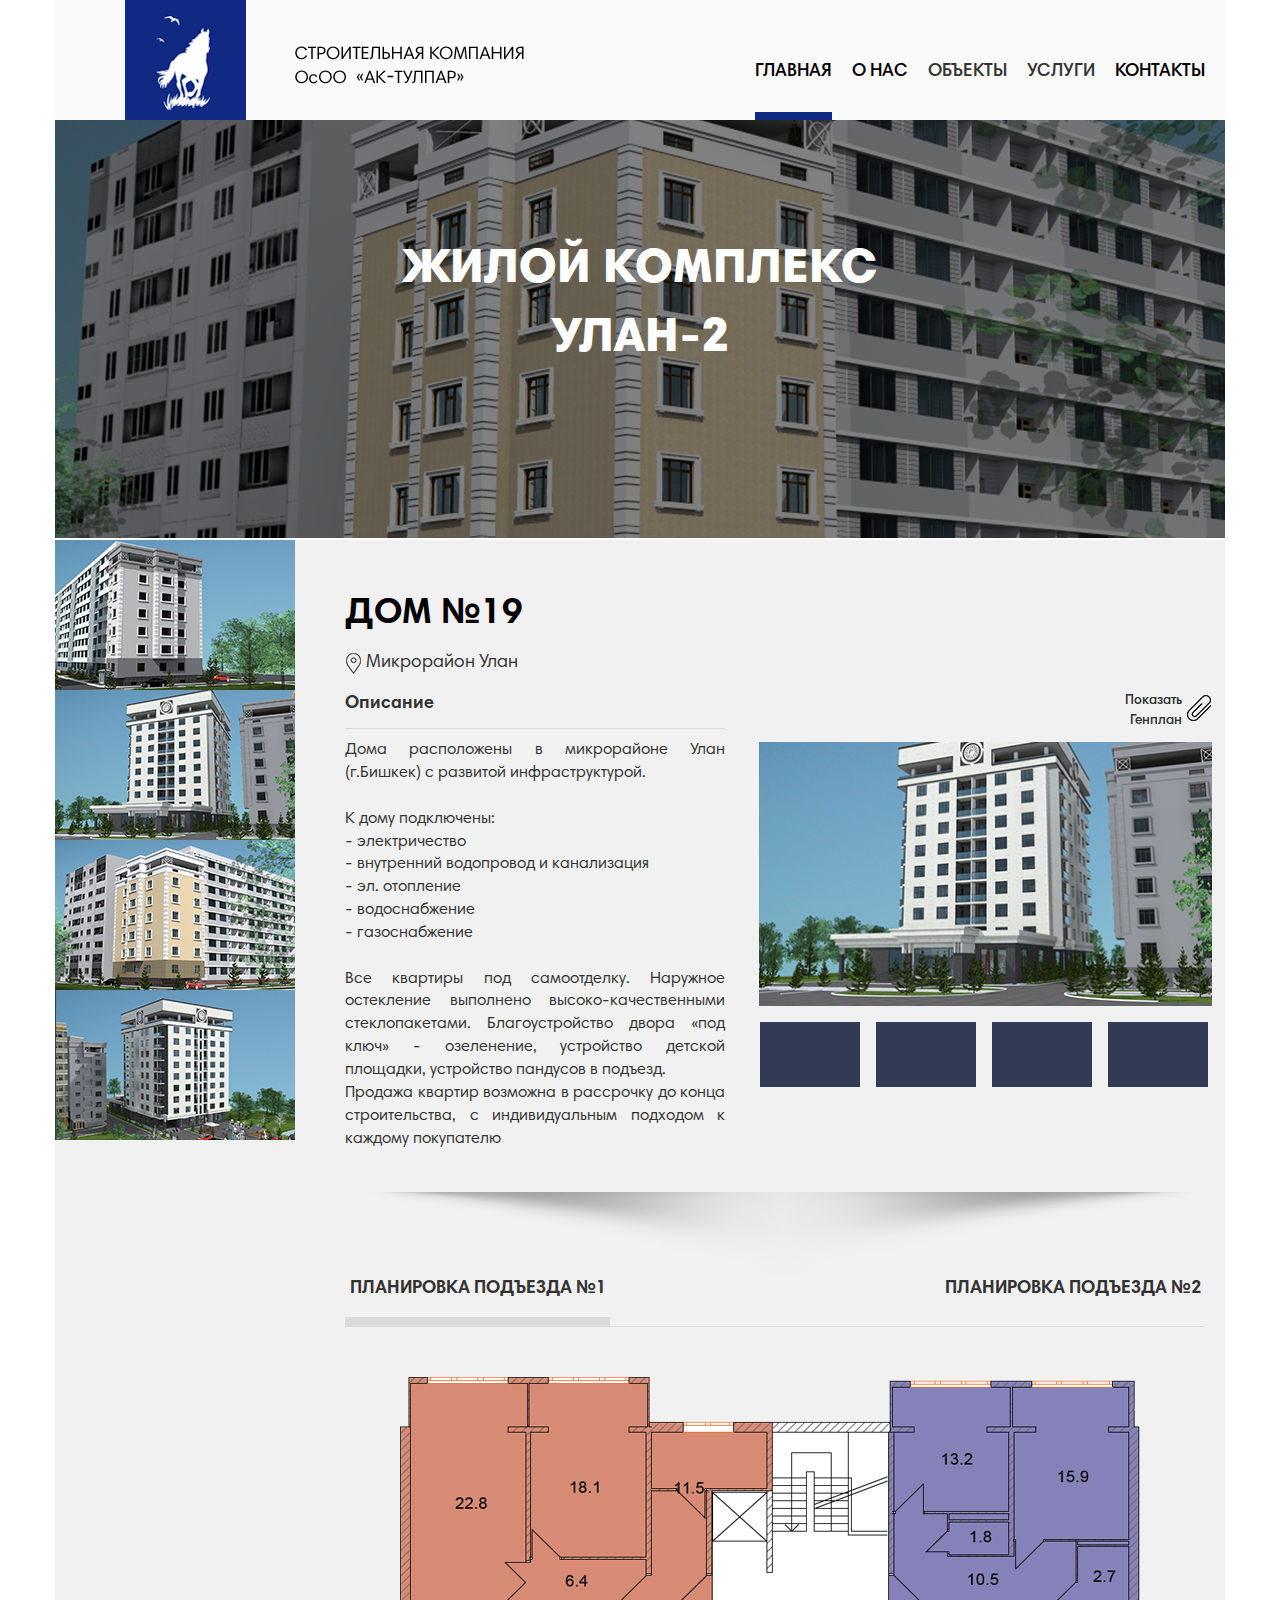
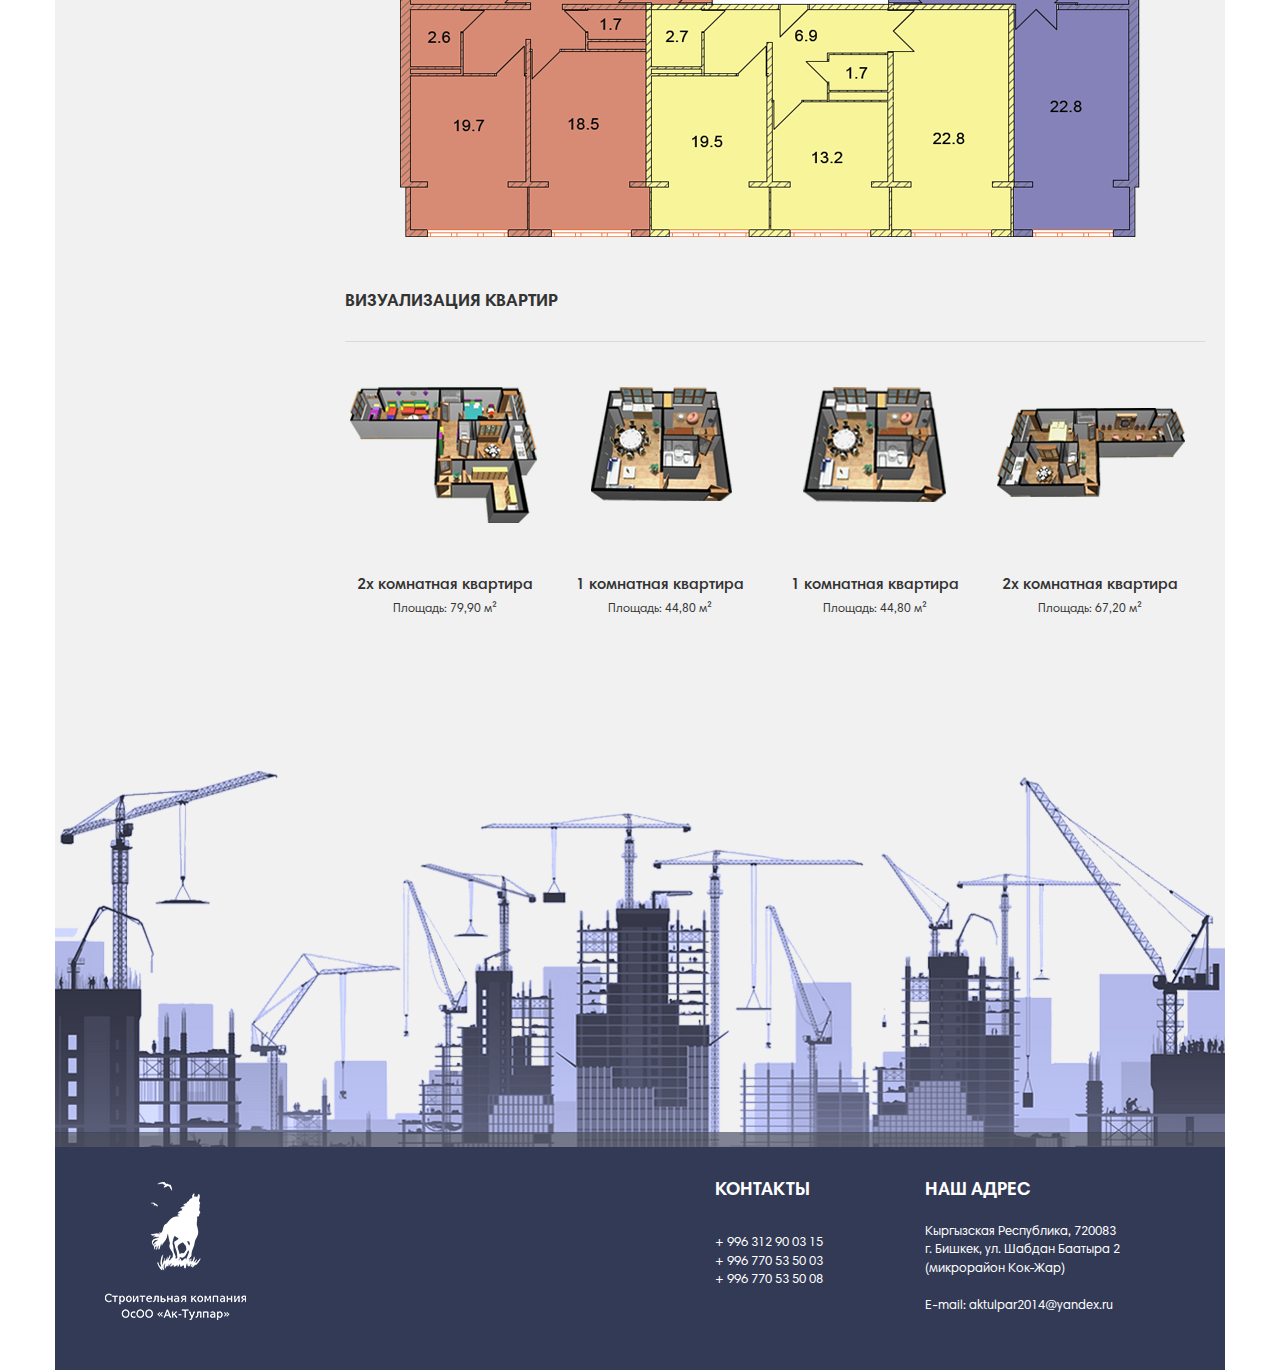
<file: index.html>
<!DOCTYPE html>
<html lang="ru">
<head>
    <meta charset="UTF-8">
    <title>Ак - Тулпар</title>
    <link rel="stylesheet" type="text/css" href="CSS/bootstrap.css"/>
    <link rel="stylesheet" type="text/css" href="CSS/style.css"/>
    <script src="js/jquery-3.1.0.min.js"></script>
    <script src="js/bootstrap.js"></script>
</head>

<body>
<div class="top_nav_bar">
    <div class="nav_bar">
        <a href="#">
            <div class="main_logo">

            </div>
        </a>

        <div class="nav_menu">
            <ul class="nav_menu_ul">
                <a href="#" class="toolpar_links">
                    <li class="nav_menu_li nav_menu_active">ГЛАВНАЯ</li>
                </a>
                <a href="#" class="toolpar_links">
                    <li class="nav_menu_li">О НАС</li>
                </a>
                <li class="nav_menu_li">
                    ОБЪЕКТЫ
                    <ul class="submenu">
                        <li>Построенные</li>
                        <li>Строящиеся</li>
                        <li>Проектирумые</li>
                    </ul>
                </li>
                <li class="nav_menu_li">
                    УСЛУГИ
                    <ul class="submenu">
                        <li>Строительство</li>
                        <li>Аренда техники</li>
                        <li>Проектирование</li>
                    </ul>
                </li>
                <a href="#" class="toolpar_links">
                    <li class="nav_menu_li">КОНТАКТЫ</li>
                </a>
            </ul>
        </div>
    </div>
</div>
<div class="header_image image_1">
    <div class="page_title">
        ЖИЛОЙ КОМПЛЕКС
        УЛАН-2
    </div>
</div>

<div class="page_body">
    <div class="side_bar">
        <ul>
            <a href="#">
                <li>
                    <div class="side_bar_hover">
                        <div class="side_bar_info">
                            Дом №19
                        </div>
                    </div>
                    <img src="IMAGES/side_bar_elements/side_bar_el_1.png"/></li>
            </a>
            <a href="#">
                <li>
                    <div class="side_bar_hover">
                        <div class="side_bar_info">
                            Дом №19
                        </div>
                    </div>
                    <img src="IMAGES/side_bar_elements/side_bar_el_2.png"/>
                </li>
            </a>
            <a href="#">
                <li>
                    <div class="side_bar_hover">
                        <div class="side_bar_info">
                            Дом №19
                        </div>
                    </div>
                    <img src="IMAGES/side_bar_elements/side_bar_el_3.png"/>
                </li>
            </a>
            <a href="#">
                <li>
                    <div class="side_bar_hover">
                        <div class="side_bar_info">
                            Дом №19
                        </div>
                    </div>
                    <img src="IMAGES/side_bar_elements/side_bar_el_4.png"/>
                </li>
            </a>
        </ul>
    </div>
    <div class="page_content">
        <div class="object_title">
            ДОМ №19
        </div>
        <div class="object_location">
            <img src="IMAGES/place.png"/> Микрорайон Улан
        </div>
        <div class="object_content">
            <div class="object_description">
                <div class="description_title">Описание</div>
                <div class="description_text">
                    Дома расположены в микрорайоне Улан (г.Бишкек) с развитой инфраструктурой.<br/>
                    <br/>
                    К дому подключены:<br/>
                    - электричество<br/>
                    - внутренний водопровод и канализация<br/>
                    - эл. отопление<br/>
                    - водоснабжение<br/>
                    - газоснабжение<br/>
                    <br/>
                    Все квартиры под самоотделку. Наружное остекление выполнено высоко-качественными стеклопакетами.
                    Благоустройство двора «под ключ» - озеленение, устройство детской площадки, устройство пандусов в
                    подъезд.<br/>
                    Продажа квартир возможна в рассрочку до конца строительства, с индивидуальным подходом к каждому
                    покупателю
                </div>
            </div>
            <div class="object_images">
                <div class="show_plane">
                    <img src="IMAGES/screpka.png"/>
                    Показать<br/>
                    Генплан
                </div>
                <div class="image_wrap">
                    <div class="slider_main_image">
                        <img src="IMAGES/slider/body_slider.png" width="453px" height="264px"/>
                    </div>
                    <div class="slider_pagination">
                        <ul>
                            <li class="add-margin-25"></li>
                            <li class="add-margin-25"></li>
                            <li class="add-margin-25"></li>
                            <li></li>
                        </ul>
                    </div>
                </div>
            </div>
        </div>
        <div class="object_planing">
            <div class="object_planing_tabs">
                <div class="entrance-1 entrance_active">
                    ПЛАНИРОВКА ПОДЪЕЗДА №1
                </div>
                <div class="entrance-2">
                    ПЛАНИРОВКА ПОДЪЕЗДА №2
                </div>
                <div class="ent-1" id="ent1">
                    <img src="IMAGES/3-2-2.PNG" usemap="#my_map" width="740px" height="460px"/>
                    <map name="my_map">
                        <area class="own_area" href="#" shape="poly"
                              coords="8,0 , 250,0 , 250,45 , 373,45 , 373,115 , 313,115 , 313,227 , 246,227 , 246,410 , 250,410 , 250,460 , 5,460 , 5,410 , 0,410  , 0,50 , 8,50"/>
                        <area class="own_area" href="#" shape="poly"
                              coords="490,4 , 734,4 , 734,50 , 739,50 , 739,410 , 735,460 , 613,460 , 613,227 , 488,227 , 488,55 , 490,55"/>
                        <area class="own_area" href="#" shape="poly"
                              coords="614,227 , 614,460 , 250,460 , 250,410 , 246,410 , 246,227"/>
                    </map>
                </div>
                <div class="ent-2" id="ent2">
                    <img src="IMAGES/3-1-2.png" width="740px" height="460px"/>
                </div>
            </div>
        </div>
        <div class="object_flats">
            <div class="object_flats_title">
                ВИЗУАЛИЗАЦИЯ КВАРТИР
            </div>
            <ul>
                <li><img src="IMAGES/render/render1.png"/><br/>
                    2х комнатная квартира<br/>
                    <span>Площадь: 79,90 м²</span>
                </li>
                <li><img src="IMAGES/render/render2.png"/><br/>
                    1 комнатная квартира<br/>
                    <span>Площадь: 44,80 м²</span>
                </li>
                <li><img src="IMAGES/render/render3.png"/><br/>
                    1 комнатная квартира<br/>
                    <span>Площадь: 44,80 м²</span>
                </li>
                <li><img src="IMAGES/render/render4.png"/><br/>
                    2х комнатная квартира<br/>
                    <span>Площадь: 67,20 м²</span>
                </li>
            </ul>
        </div>

        <div class="footer">
            <div class="footer_background">

            </div>
            <div class="footer_contacts">
                <div class="footer_logo">
                    <img src="IMAGES/footer_logo.png"/>
                </div>
                <div class="footer_contact">
                    <div>Контакты</div>
                    + 996 312 90 03 15<br/>
                    + 996 770 53 50 03<br/>
                    + 996 770 53 50 08
                </div>
                <div class="footer_address">
                    <span>НАШ АДРЕС</span> <br/>
                    <br/>
                    Кыргызская Республика, 720083<br/>
                    г. Бишкек, ул. Шабдан Баатыра 2<br/>
                    (микрорайон Кок-Жар)<br/>
                    <br/>
                    E-mail: <a href="mailto:aktulpar2014@yandex.ru" target="_blank">aktulpar2014@yandex.ru</a>
                </div>
            </div>
        </div>
    </div>
</div>
</body>
</html>
<script>
    //====================== Vars ===========================
    var entBtn1 = '.entrance-1';
    var entBtn2 = '.entrance-2';

    var ent1Block = '#ent1';
    var ent2Block = '#ent2';
    //====================== End Var ========================
    $(entBtn1).on('click', function () {
        if (!$(entBtn1).hasClass('entrance_active')) {
            $(entBtn2).removeClass('entrance_active');
            $(entBtn1).addClass('entrance_active');
            $(ent2Block).animate({
                opacity: 0
            }, 200, function () {
                $(ent2Block).fadeOut('fast', function () {
                    $(ent1Block).fadeIn('fast');
                    $(ent1Block).animate({
                        opacity: 1
                    }, 200);
                });
            });
        }
    });

    $(entBtn2).on('click', function () {
        if (!$(entBtn2).hasClass('entrance_active')) {
            $(entBtn1).removeClass('entrance_active');
            $(entBtn2).addClass('entrance_active');
            $(ent1Block).animate({
                opacity: 0
            }, 200, function () {
                $(ent1Block).fadeOut('fast', function () {
                    $(ent2Block).fadeIn('fast');
                    $(ent2Block).animate({
                        opacity: 1
                    }, 200);
                });

            });
        }
    });
</script>
</file>
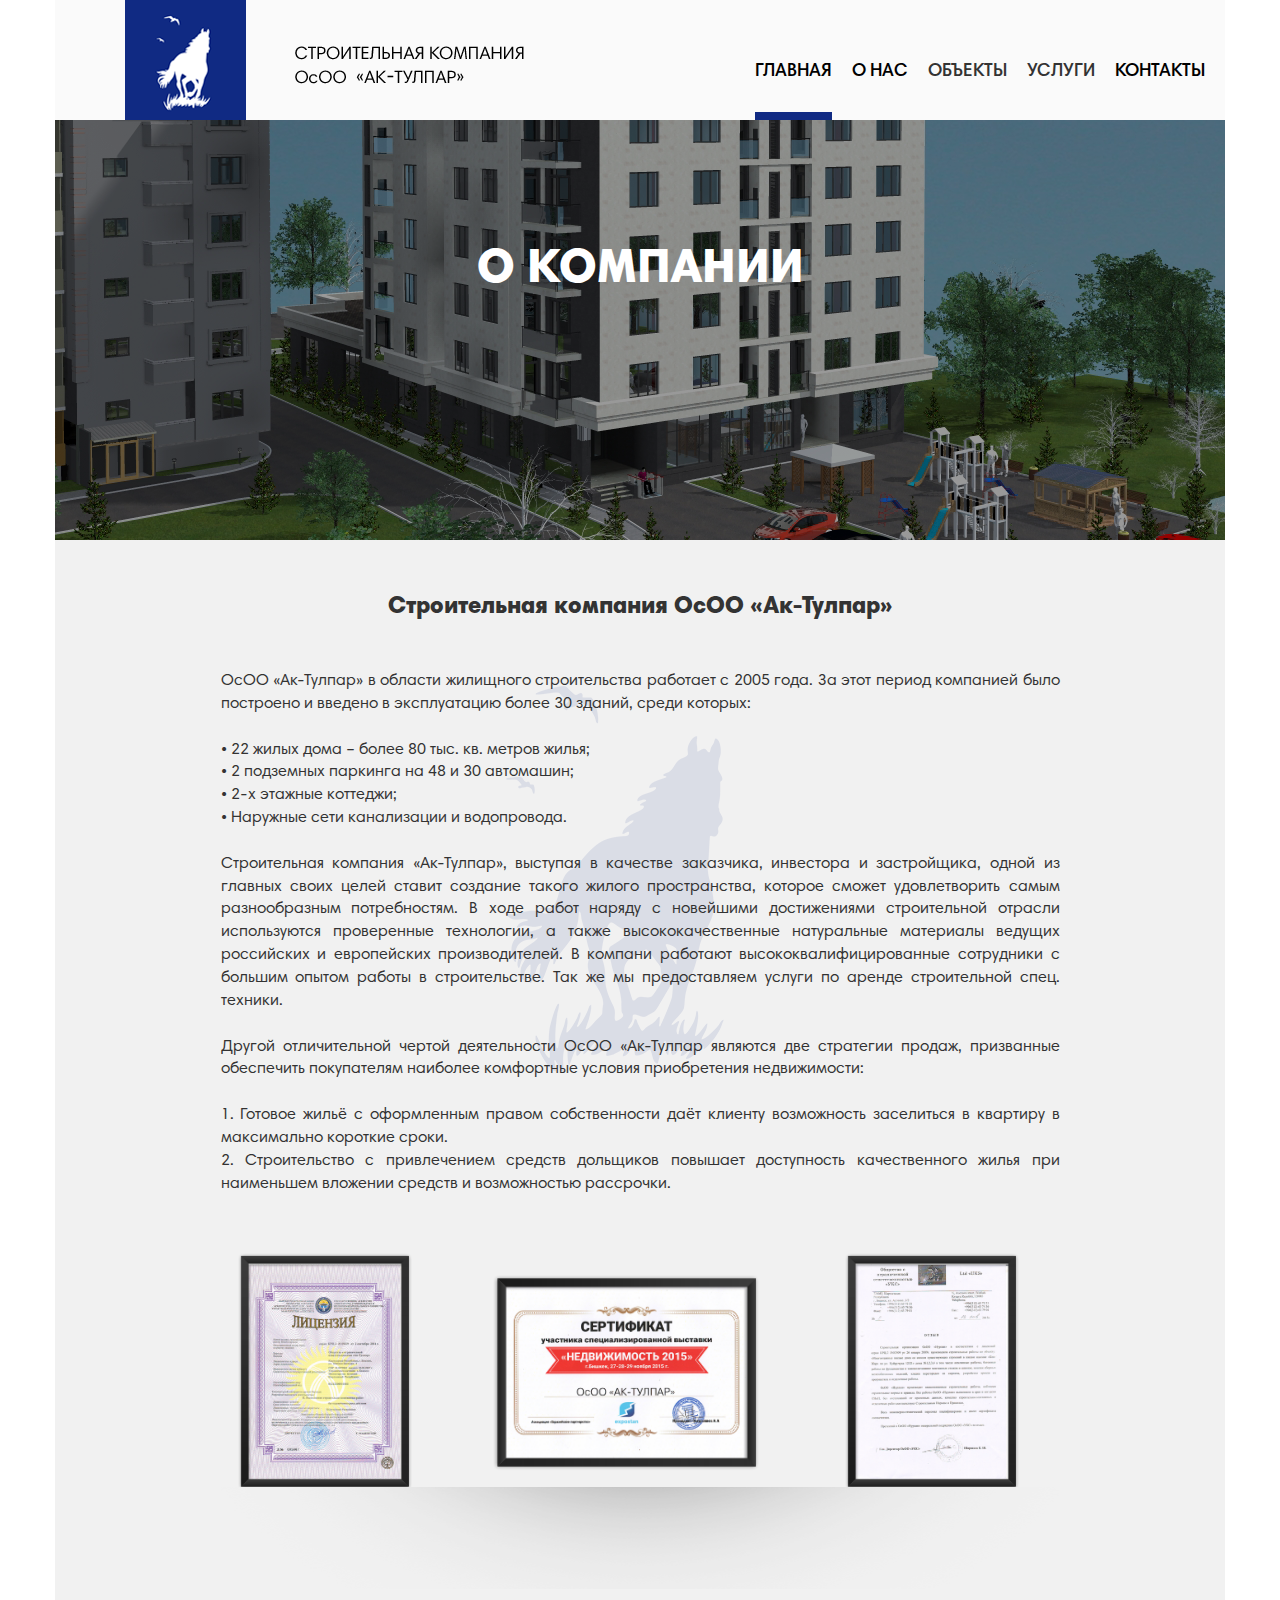
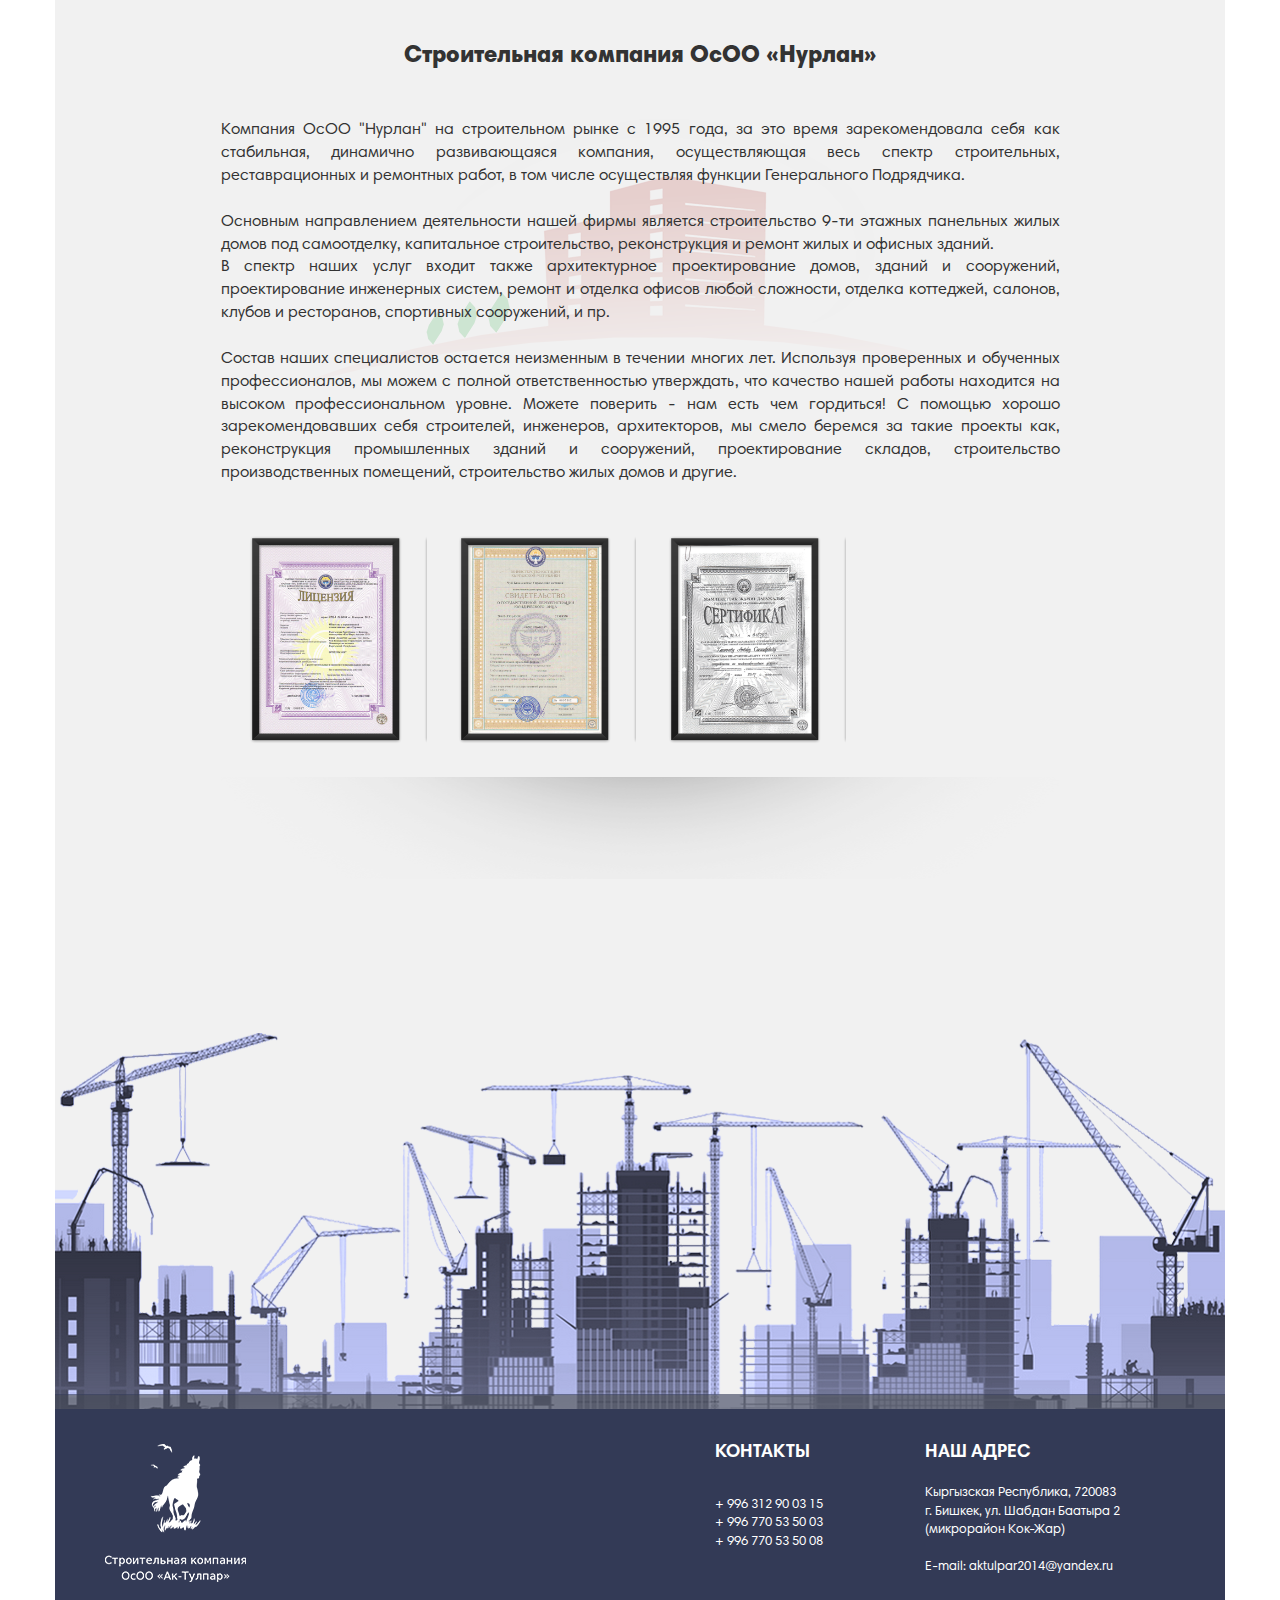
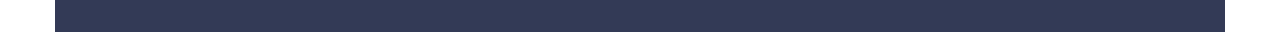
<file: about.html>
<!DOCTYPE html>
<html lang="en">
<head>
    <meta charset="UTF-8">
    <title>Ак - Тулпар</title>
    <link rel="stylesheet" type="text/css" href="CSS/bootstrap.css"/>
    <link rel="stylesheet" type="text/css" href="CSS/style.css"/>
    <script src="js/jquery-3.1.0.min.js"></script>
    <script src="js/bootstrap.js"></script>
</head>
<body>
<!-- ======================== Header ============================-->
<div class="top_nav_bar">
    <div class="nav_bar">
        <a href="#">
            <div class="main_logo">

            </div>
        </a>

        <div class="nav_menu">
            <ul class="nav_menu_ul">
                <a href="#" class="toolpar_links">
                    <li class="nav_menu_li nav_menu_active">ГЛАВНАЯ</li>
                </a>
                <a href="#" class="toolpar_links">
                    <li class="nav_menu_li">О НАС</li>
                </a>
                <li class="nav_menu_li">
                    ОБЪЕКТЫ
                    <ul class="submenu">
                        <li>Построенные</li>
                        <li>Строящиеся</li>
                        <li>Проектирумые</li>
                    </ul>
                </li>
                <li class="nav_menu_li">
                    УСЛУГИ
                    <ul class="submenu">
                        <li>Строительство</li>
                        <li>Аренда техники</li>
                        <li>Проектирование</li>
                    </ul>
                </li>
                <a href="#" class="toolpar_links">
                    <li class="nav_menu_li">КОНТАКТЫ</li>
                </a>
            </ul>
        </div>
    </div>
</div>
<div class="header_image main-image">
    <div class="page_title">
        О КОМПАНИИ
    </div>
</div>
<!-- ======================== End Header =========================-->

<!-- ======================== Body ============================== -->
<div class="page_body">
    <div class="title_center_text">
        Строительная компания ОсОО «Ак-Тулпар»
    </div>
    <div class="content_center_wrap_1">
        ОсОО «Ак-Тулпар» в области жилищного строительства работает с 2005 года. За этот период компанией было построено и введено в эксплуатацию более 30 зданий, среди которых:<br />
        <br />
        •	22 жилых дома – более 80 тыс. кв. метров жилья;<br />
        •	2 подземных паркинга на 48 и 30 автомашин;<br />
        •	2-х этажные коттеджи;<br />
        •	Наружные сети канализации и водопровода.<br />
        <br />
        Строительная компания «Ак-Тулпар», выступая в качестве заказчика, инвестора и застройщика, одной из главных своих целей ставит создание такого жилого пространства, которое сможет удовлетворить самым разнообразным потребностям. В ходе работ наряду с новейшими достижениями строительной отрасли используются проверенные технологии, а также высококачественные натуральные материалы ведущих российских и европейских производителей. В компани работают высококвалифицированные сотрудники с большим опытом работы в строительстве. Так же мы предоставляем услуги по аренде строительной спец. техники.<br />
        <br />
        Другой отличительной чертой деятельности ОсОО «Ак-Тулпар являются две стратегии продаж, призванные обеспечить покупателям наиболее комфортные условия приобретения недвижимости:<br />
        <br />
        1. Готовое жильё с оформленным правом собственности даёт клиенту возможность заселиться в квартиру в максимально короткие сроки.<br />
        2. Строительство с привлечением средств дольщиков повышает доступность качественного жилья при наименьшем вложении средств и возможностью рассрочки.<br />
    </div>
    <div class="certificates_wrap">
        <ul>
            <div id="certificates_page_1">
                <li><img src="IMAGES/certificates/toolpar/lic1.png" class="portrait_certificates"></li>
                <li><img src="IMAGES/certificates/toolpar/lic6.png" class="album_certificates"></li>
                <li><img src="IMAGES/certificates/toolpar/lic3.png" class="portrait_certificates"></li>
            </div>
            <div id="certificates_page_2">
                <li><img src="IMAGES/certificates/toolpar/lic4.png" class="portrait_certificates"></li>
                <li><img src="IMAGES/certificates/toolpar/lic5.png" class="portrait_certificates"></li>
            </div>
        </ul>
    </div>
    <div class="certificates_shadow"></div>
    <div class="title_center_text">
        Строительная компания ОсОО «Нурлан»
    </div>
    <div class="content_center_wrap_2">
        Компания ОсОО "Нурлан" на строительном рынке с 1995 года, за это время зарекомендовала себя как стабильная, динамично развивающаяся компания, осуществляющая весь спектр строительных, реставрационных  и  ремонтных работ, в том числе осуществляя функции Генерального Подрядчика.<br />
        <br />
        Основным направлением деятельности нашей фирмы является строительство 9-ти этажных панельных жилых домов под самоотделку, капитальное строительство, реконструкция и ремонт жилых и офисных зданий.<br />
        В спектр наших услуг входит также архитектурное проектирование  домов, зданий и сооружений,  проектирование инженерных систем, ремонт и отделка офисов любой сложности, отделка коттеджей, салонов, клубов и ресторанов, спортивных сооружений, и пр.<br />
        <br />
        Состав наших специалистов остается неизменным в течении многих лет. Используя проверенных и обученных профессионалов, мы можем с полной ответственностью утверждать, что качество нашей работы находится на высоком профессиональном уровне. Можете поверить - нам есть чем гордиться! С помощью хорошо зарекомендовавших себя строителей,  инженеров, архитекторов,  мы смело беремся за такие проекты как, реконструкция промышленных зданий и сооружений, проектирование складов, строительство производственных помещений, строительство жилых домов и другие.
    </div>
    <div class="certificates_wrap">
        <ul>
            <li><img src="IMAGES/certificates/nurlan/1.png" class="portrait_certificates"></li>
            <li><img src="IMAGES/certificates/nurlan/2.png" class="portrait_certificates"></li>
            <li><img src="IMAGES/certificates/nurlan/3.png" class="portrait_certificates"></li>
        </ul>
    </div>
    <div class="certificates_shadow"></div>








    <div class="pre-footer"></div>
    <!-- ======================== Footer ============================-->
    <div class="footer">
        <div class="footer_background">

        </div>
        <div class="footer_contacts">
            <div class="footer_logo">
                <img src="IMAGES/footer_logo.png"/>
            </div>
            <div class="footer_contact">
                <div>Контакты</div>
                + 996 312 90 03 15<br/>
                + 996 770 53 50 03<br/>
                + 996 770 53 50 08
            </div>
            <div class="footer_address">
                <span>НАШ АДРЕС</span> <br/>
                <br/>
                Кыргызская Республика, 720083<br/>
                г. Бишкек, ул. Шабдан Баатыра 2<br/>
                (микрорайон Кок-Жар)<br/>
                <br/>
                E-mail: <a href="mailto:aktulpar2014@yandex.ru" target="_blank">aktulpar2014@yandex.ru</a>
            </div>
        </div>
    </div>
    <!-- ======================== End Footer ========================-->
</div>
<!-- ======================== End Body ==========================-->

</body>
</html>
<script>


    /*
    *
    * page = 1;
    * echo('<div id="certificates_page_'.page.'">');
    * for(i=0; i<size; i++) {
    *   if(i+1 % 3 != 0) {
    *       echo(<li><img src="IMAGES/certificates/nurlan/1.png" class="portrait_certificates"></li>);
    *   }
    * }
    *
    * */
</script>
</file>
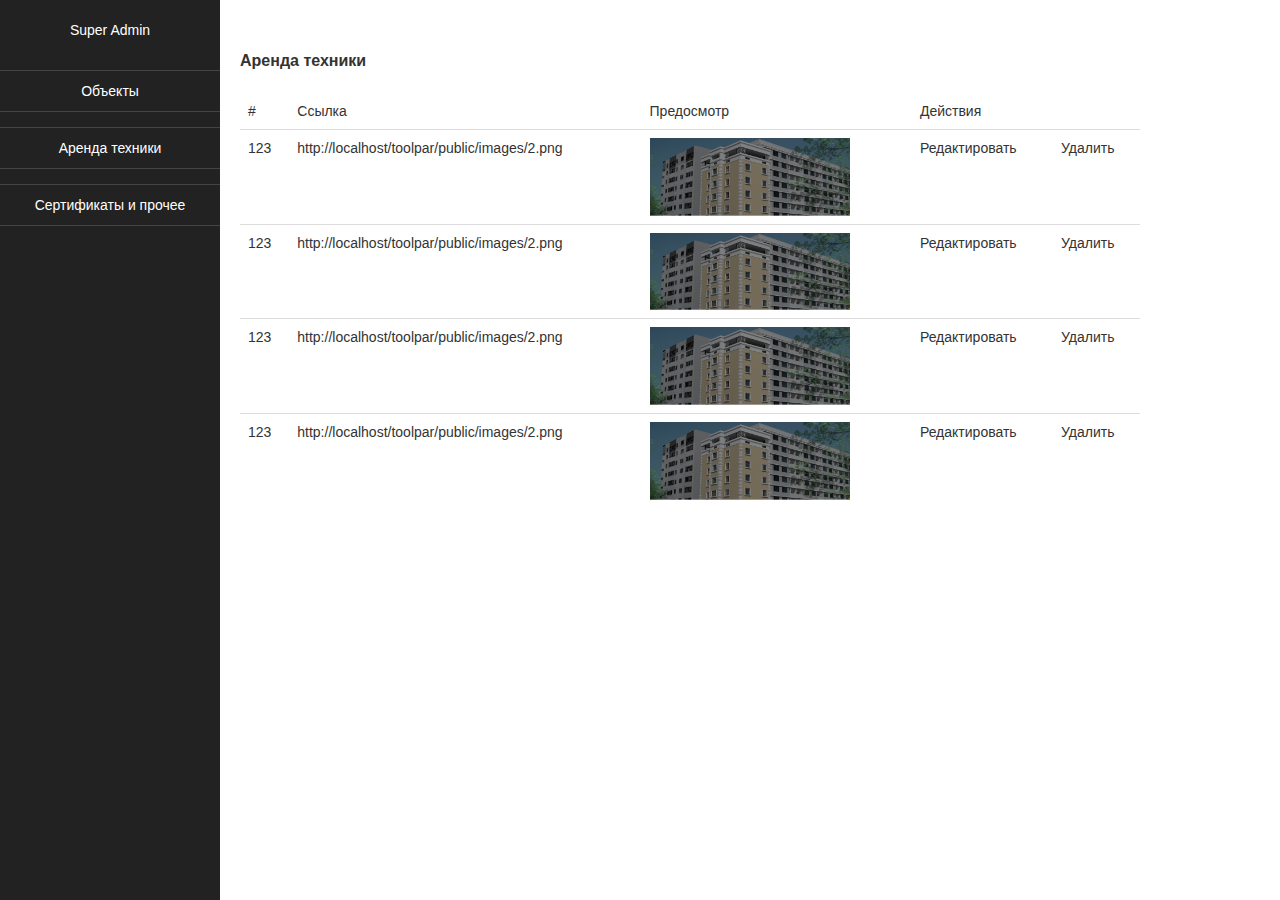
<file: admin.html>
<!DOCTYPE html>
<html lang="en">
<head>
    <meta charset="UTF-8">
    <title>Admin | Ак - Тулпар</title>
    <link rel="stylesheet" href="CSS/bootstrap.css" type="text/css" />
    <link rel="stylesheet" type="text/css" href="CSS/admin_style.css" />

    <script src="js/jquery-3.1.0.min.js"></script>
    <script src="js/bootstrap.js"></script>
</head>
<body>
    <!-- ============================================================ Left Panel =============================================================-->
    <div class="admin_panel">
        <div class="user_panel dropdown">
            <a href="#"  data-toggle="dropdown">Super Admin</a>
            <ul class="dropdown-menu" role="menu" aria-labelledby="dLabel">
                <li><a href="#logout">Выйти</a></li>
            </ul>
        </div>
        <ul>
            <li>Объекты</li>
            <li>Аренда техники</li>
            <li>Сертификаты и прочее</li>
        </ul>
    </div>
    <!-- =========================================================== End left Panel ==========================================================-->





    <div class="admin_body">






        <!-- ======================================================================== Login Form ==============================================-->
        <!--<div class="log_in_form">-->
            <!--<form role="form" method="post" action="/toolpar/login/auth">-->
                <!--<div class="form-group">-->
                    <!--<input type="text" class="form-control" id="login_field" placeholder="Логин" name="login">-->
                <!--</div>-->
                <!--<div class="form-group">-->
                    <!--<input type="password" class="form-control" id="password_field" placeholder="Пароль" name="password">-->
                <!--</div>-->
                <!--<button type="submit" class="btn btn-default">Отправить</button>-->
            <!--</form>-->
        <!--</div>-->
        <!-- ======================================================================== End Login Form ==========================================-->




        <!-- =========================================================== Objects Page =========================================================-->
        <!--<div class="objects_page">-->
            <!--<table class="table table-hover">-->
                <!--<thead>-->
                    <!--<tr>-->
                        <!--<td>#</td>-->
                        <!--<td>Нименование</td>-->
                        <!--<td>Местоположение</td>-->
                        <!--<td>Описание</td>-->
                        <!--<td>Закончено</td>-->
                        <!--<td>ID компании</td>-->
                        <!--<td>ID картинки</td>-->
                    <!--</tr>-->
                <!--</thead>-->
                <!--<tbody>-->
                    <!--<tr>-->
                        <!--<td>1</td>-->
                        <!--<td>Дом №18</td>-->
                        <!--<td>Микрорайон Улан</td>-->
                        <!--<td>Бла бла</td>-->
                        <!--<td>Да</td>-->
                        <!--<td>1</td>-->
                        <!--<td>234</td>-->
                    <!--</tr>-->
                    <!--<tr>-->
                        <!--<td>1</td>-->
                        <!--<td>Дом №18</td>-->
                        <!--<td>Микрорайон Улан</td>-->
                        <!--<td>Бла бла</td>-->
                        <!--<td>Да</td>-->
                        <!--<td>1</td>-->
                        <!--<td>234</td>-->
                    <!--</tr>-->
                    <!--<tr>-->
                        <!--<td>1</td>-->
                        <!--<td>Дом №18</td>-->
                        <!--<td>Микрорайон Улан</td>-->
                        <!--<td>Бла бла</td>-->
                        <!--<td>Да</td>-->
                        <!--<td>1</td>-->
                        <!--<td>234</td>-->
                    <!--</tr>-->
                <!--</tbody>-->
            <!--</table>-->
        <!--</div>-->
        <!-- =========================================================== End Objects Page =====================================================-->




        <!-- =========================================================== Edit Object Page =====================================================-->
        <!--<div class="objects_edit_page">-->
            <!--<form class="form-horizontal" role="form" method="post" action="/toolpar/objects/edit/4">-->
                <!--<div class="form-group">-->
                    <!--<label for="id" class="col-sm-2 control-label">ID</label>-->
                    <!--<div class="col-sm-10">-->
                        <!--<input type="text" class="form-control" name="id" id="id" value="4" readonly disabled>-->
                    <!--</div>-->
                <!--</div>-->
                <!--<div class="form-group">-->
                    <!--<label for="title" class="col-sm-2 control-label">Наименование</label>-->
                    <!--<div class="col-sm-10">-->
                        <!--<input type="text" class="form-control" id="title" placeholder="Наименование" value="" name="title">-->
                    <!--</div>-->
                <!--</div>-->
                <!--<div class="form-group">-->
                    <!--<label for="location" class="col-sm-2 control-label">Местоположение</label>-->
                    <!--<div class="col-sm-10">-->
                        <!--<input type="text" class="form-control" id="location" placeholder="Местоположение" value="" name="location">-->
                    <!--</div>-->
                <!--</div>-->
                <!--<div class="form-group">-->
                    <!--<label for="description" class="col-sm-2 control-label">Описание</label>-->
                    <!--<div class="col-sm-10">-->
                        <!--<textarea class="form-control" rows="3" id="description"></textarea>-->
                    <!--</div>-->
                <!--</div>-->
                <!--<div class="form-group">-->
                    <!--<label for="status" class="col-sm-2 control-label">Статус(Построен?)</label>-->
                    <!--<div class="col-sm-10">-->
                        <!--<select class="form-control" id="status" name="built">-->
                            <!--<option>yes</option>-->
                            <!--<option>no</option>-->
                        <!--</select>-->
                    <!--</div>-->
                <!--</div>-->
                <!--<div class="form-group">-->
                    <!--<label for="company_id" class="col-sm-2 control-label">ID компании</label>-->
                    <!--<div class="col-sm-10">-->
                        <!--<select class="form-control" id="company_id" name="company_id">-->
                            <!--<option>1 - (Ак - Тулпар)</option>-->
                            <!--<option>2 - (Солнечный)</option>-->
                        <!--</select>-->
                    <!--</div>-->
                <!--</div>-->
                <!--<div class="form-group">-->
                    <!--<label for="image_id" class="col-sm-2 control-label">ID картинки</label>-->
                    <!--<div class="col-sm-10">-->
                        <!--<select class="form-control" id="image_id" name="image_id">-->
                            <!--<option>324</option>-->
                            <!--<option>634</option>-->
                        <!--</select>-->
                    <!--</div>-->
                <!--</div>-->
                <!--<div class="form-group">-->
                    <!--<div class="col-sm-offset-2 col-sm-10">-->
                        <!--<button type="submit" class="btn btn-primary">Сохранить</button>-->
                    <!--</div>-->
                <!--</div>-->
            <!--</form>-->
        <!--</div>-->
        <!-- =========================================================== End Edit Object Page =================================================-->








        <!-- =========================================================== Rent Page ============================================================-->
        <div class="objects_page">
            <div class="title">Аренда техники</div>
            <table class="table table-hover">
                <thead>
                    <tr>
                        <td>#</td>
                        <td>Ссылка</td>
                        <td>Предосмотр</td>
                        <td colspan="2">Действия</td>
                    </tr>
                </thead>
                <tbody>
                    <tr>
                        <td>123</td>
                        <td>http://localhost/toolpar/public/images/2.png</td>
                        <td><img src="IMAGES/objects/house1.png" width="200" /></td>
                        <td>Редактировать</td>
                        <td>Удалить</td>
                    </tr>
                    <tr>
                        <td>123</td>
                        <td>http://localhost/toolpar/public/images/2.png</td>
                        <td><img src="IMAGES/objects/house1.png" width="200" /></td>
                        <td>Редактировать</td>
                        <td>Удалить</td>
                    </tr>
                    <tr>
                        <td>123</td>
                        <td>http://localhost/toolpar/public/images/2.png</td>
                        <td><img src="IMAGES/objects/house1.png" width="200" /></td>
                        <td>Редактировать</td>
                        <td>Удалить</td>
                    </tr>
                    <tr>
                        <td>123</td>
                        <td>http://localhost/toolpar/public/images/2.png</td>
                        <td><img src="IMAGES/objects/house1.png" width="200" /></td>
                        <td>Редактировать</td>
                        <td>Удалить</td>
                    </tr>
                </tbody>
            </table>
        </div>
        <!-- =========================================================== End Rent Page ========================================================-->










    </div>

</body>
</html>
</file>
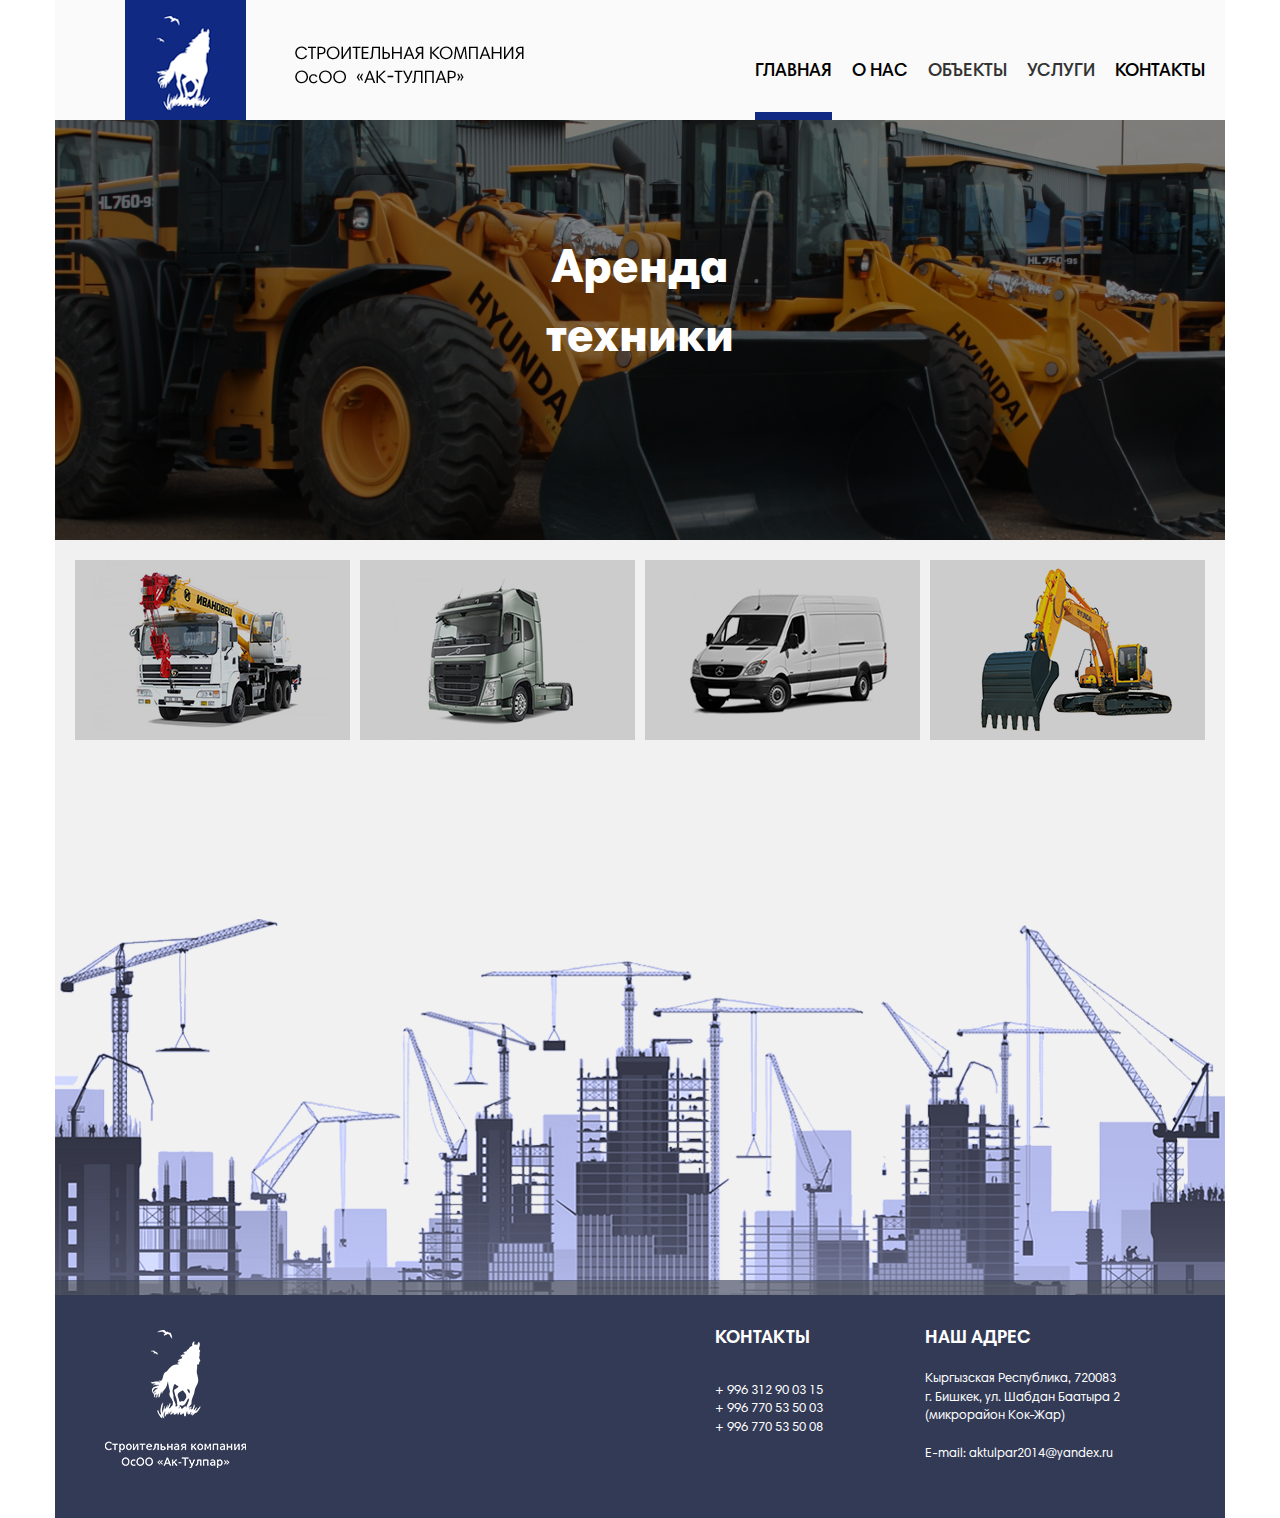
<file: arenda_techniki.html>
<!DOCTYPE html>
<html lang="en">
<head>
    <meta charset="UTF-8">
    <title>Аренда техники</title>
    <link rel="shortcut icon" href="IMAGES/favicon.ico" type="image/x-icon">
    <link rel="stylesheet" type="text/css" href="CSS/bootstrap.css"/>
    <link rel="stylesheet" type="text/css" href="CSS/style.css"/>
    <script src="js/jquery-3.1.0.min.js"></script>
    <script src="js/bootstrap.js"></script>
</head>
<body>
    <!-- ======================== Header ============================-->
    <div class="top_nav_bar">
        <div class="nav_bar">
            <a href="#">
                <div class="main_logo">

                </div>
            </a>

            <div class="nav_menu">
                <ul class="nav_menu_ul">
                    <a href="#" class="toolpar_links">
                        <li class="nav_menu_li nav_menu_active">ГЛАВНАЯ</li>
                    </a>
                    <a href="#" class="toolpar_links">
                        <li class="nav_menu_li">О НАС</li>
                    </a>
                    <li class="nav_menu_li">
                        ОБЪЕКТЫ
                        <ul class="submenu">
                            <li>Построенные</li>
                            <li>Строящиеся</li>
                            <li>Проектирумые</li>
                        </ul>
                    </li>
                    <li class="nav_menu_li">
                        УСЛУГИ
                        <ul class="submenu">
                            <li>Строительство</li>
                            <li>Аренда техники</li>
                            <li>Проектирование</li>
                        </ul>
                    </li>
                    <a href="#" class="toolpar_links">
                        <li class="nav_menu_li">КОНТАКТЫ</li>
                    </a>
                </ul>
            </div>
        </div>
    </div>
    <div class="header_image image_2">
        <div class="page_title">
            Аренда<br />
            техники
        </div>
        <div class="dark_effect"></div>
    </div>
    <!-- ======================== End Header =========================-->

    <!-- ======================== Body ============================== -->
    <div class="page_body">
        <div class="padding-20 inline-block">
            <div class="car_machine margin-right-10">
                <div class="car_machine_hover" drop-target="#kam1" drop-toggle="closed">
                    Автокраны
                </div>
                <img src="IMAGES/ex/ex1.png" />
            </div>
            <div class="car_machine margin-right-10">
                <div class="car_machine_hover" drop-target="#kam3" drop-toggle="closed">
                    Тягачи
                </div>
                <img src="IMAGES/ex/ex3.png" />
            </div>
            <div class="car_machine margin-right-10">
                <div class="car_machine_hover" drop-target="#fura" drop-toggle="closed">
                    Фургоны
                </div>
                <img src="IMAGES/ex/fura.png" />
            </div>
            <div class="car_machine">
                <div class="car_machine_hover" drop-target="#escalators" drop-toggle="closed">
                    Эксколаторы
                </div>
                <img src="IMAGES/ex/ex4.png" />
            </div>
        </div>

        <div class="padding-20">
            <div class="technical_drop_list" id="escalators">
                <div class="tech_good margin-right-6 margin-bottom-10">
                    <div class="tech_good_cat">
                        Экскаватор
                    </div>
                    <div class="tech_good_image">
                        <div class="tech_good_image_wrap" style="background: url('IMAGES/AT/Photo/Hyundai%20R210W-9S.jpg') center no-repeat; -webkit-background-size: 237px;background-size: 237px; "></div>
                    </div>
                    <div class="tech_good_title">
                        Hyundai R210W-9S
                    </div>
                    <div class="tech_good_description text-size-13">
                        <p class="bold-text text-black-color margin-bottom-4">Эксплуатационная масса, кг:</p>
                        <p class="regular-text text-black-light-color margin-bottom-4">20 690.00</p>
                        <P class="bold-text text-black-color margin-bottom-4">Объем ковша, м.куб:</P>
                        <p class="regular-text text-black-light-color margin-bottom-4">1.05</p>
                        <p class="bold-text text-black-color margin-bottom-4">Глубина копания, мм :</p>
                        <p class="regular-text text-black-light-color margin-bottom-4">6380</p>
                    </div>
                </div>
                <div class="tech_good margin-right-6 margin-bottom-10">
                    <div class="tech_good_cat">
                        Экскаватор
                    </div>
                    <div class="tech_good_image">
                        <div class="tech_good_image_wrap" style="background: url('IMAGES/AT/Photo/Hyundai%20R180W-9S.jpg') center no-repeat; -webkit-background-size: 237px;background-size: 237px; "></div>
                    </div>
                    <div class="tech_good_title">
                        Hyundai R180W-9S
                    </div>
                    <div class="tech_good_description text-size-13">
                        <p class="bold-text text-black-color margin-bottom-4">Эксплуатационная масса, кг:</p>
                        <p class="regular-text text-black-light-color margin-bottom-4">18 420.00</p>
                        <P class="bold-text text-black-color margin-bottom-4">Объем ковша, м.куб:</P>
                        <p class="regular-text text-black-light-color margin-bottom-4">0.86</p>
                        <p class="bold-text text-black-color margin-bottom-4">Глубина копания, мм :</p>
                        <p class="regular-text text-black-light-color margin-bottom-4">5420</p>
                    </div>
                </div>
                <div class="tech_good margin-right-6 margin-bottom-10">
                    <div class="tech_good_cat">
                        Экскаватор
                    </div>
                    <div class="tech_good_image">
                        <div class="tech_good_image_wrap" style="background: url('IMAGES/AT/Photo/Hyundai%20R1400W-7.jpg') center no-repeat; -webkit-background-size: 237px;background-size: 237px; "></div>
                    </div>
                    <div class="tech_good_title">
                        Hyundai R1400 W-7
                    </div>
                    <div class="tech_good_description text-size-13">
                        <p class="bold-text text-black-color margin-bottom-4">Эксплуатационная масса, кг:</p>
                        <p class="regular-text text-black-light-color margin-bottom-4">13 600.00</p>
                        <P class="bold-text text-black-color margin-bottom-4">Объем ковша, м.куб:</P>
                        <p class="regular-text text-black-light-color margin-bottom-4">0.65</p>
                        <p class="bold-text text-black-color margin-bottom-4">Глубина копания, мм :</p>
                        <p class="regular-text text-black-light-color margin-bottom-4">4820</p>
                    </div>
                </div>
                <div class="tech_good margin-bottom-10">
                    <div class="tech_good_cat">
                        Экскаватор-погрузчик
                    </div>
                    <div class="tech_good_image">
                        <div class="tech_good_image_wrap" style="background: url('IMAGES/AT/Photo/Hyundau%20H940S.jpg') center no-repeat; -webkit-background-size: 237px;background-size: 237px; "></div>
                    </div>
                    <div class="tech_good_title">
                        Hyundai H940S
                    </div>
                    <div class="tech_good_description text-size-13">
                        <p class="bold-text text-black-color margin-bottom-4">Эксплуатационная масса, кг:</p>
                        <p class="regular-text text-black-light-color margin-bottom-4">8 500 кг</p>
                        <P class="bold-text text-black-color margin-bottom-4">Объем ковша, м.куб:</P>
                        <p class="regular-text text-black-light-color margin-bottom-4">0,2</p>
                        <p class="bold-text text-black-color margin-bottom-4">Объем погр.ковша м.куб:</p>
                        <p class="regular-text text-black-light-color margin-bottom-4">1</p>
                    </div>
                </div>
                <div class="tech_good">
                    <div class="tech_good_cat">
                        Экскаватор-погрузчик
                    </div>
                    <div class="tech_good_image">
                        <div class="tech_good_image_wrap" style="background: url('IMAGES/AT/Photo/Hyundau%20H940S.jpg') center no-repeat; -webkit-background-size: 237px;background-size: 237px; "></div>
                    </div>
                    <div class="tech_good_title">
                        Hyundai H940S
                    </div>
                    <div class="tech_good_description text-size-13">
                        <p class="bold-text text-black-color margin-bottom-4">Эксплуатационная масса, кг:</p>
                        <p class="regular-text text-black-light-color margin-bottom-4">8 500 кг</p>
                        <P class="bold-text text-black-color margin-bottom-4">Объем ковша, м.куб:</P>
                        <p class="regular-text text-black-light-color margin-bottom-4">0,2</p>
                        <p class="bold-text text-black-color margin-bottom-4">Объем погр.ковша м.куб:</p>
                        <p class="regular-text text-black-light-color margin-bottom-4">1</p>
                    </div>
                </div>
            </div>

            <div class="technical_drop_list" id="fura">
                <div class="tech_good margin-right-6 margin-bottom-10">
                    <div class="tech_good_cat">
                        Экскаватор
                    </div>
                    <div class="tech_good_image">
                        <div class="tech_good_image_wrap" style="background: url('IMAGES/AT/Photo/Hyundai%20R210W-9S.jpg') center no-repeat; -webkit-background-size: 237px;background-size: 237px; "></div>
                    </div>
                    <div class="tech_good_title">
                        Hyundai R210W-9S
                    </div>
                    <div class="tech_good_description text-size-13">
                        <p class="bold-text text-black-color margin-bottom-4">Эксплуатационная масса, кг:</p>
                        <p class="regular-text text-black-light-color margin-bottom-4">20 690.00</p>
                        <P class="bold-text text-black-color margin-bottom-4">Объем ковша, м.куб:</P>
                        <p class="regular-text text-black-light-color margin-bottom-4">1.05</p>
                        <p class="bold-text text-black-color margin-bottom-4">Глубина копания, мм :</p>
                        <p class="regular-text text-black-light-color margin-bottom-4">6380</p>
                    </div>
                </div>
                <div class="tech_good margin-right-6 margin-bottom-10">
                    <div class="tech_good_cat">
                        Экскаватор
                    </div>
                    <div class="tech_good_image">
                        <div class="tech_good_image_wrap" style="background: url('IMAGES/AT/Photo/Hyundai%20R180W-9S.jpg') center no-repeat; -webkit-background-size: 237px;background-size: 237px; "></div>
                    </div>
                    <div class="tech_good_title">
                        Hyundai R180W-9S
                    </div>
                    <div class="tech_good_description text-size-13">
                        <p class="bold-text text-black-color margin-bottom-4">Эксплуатационная масса, кг:</p>
                        <p class="regular-text text-black-light-color margin-bottom-4">18 420.00</p>
                        <P class="bold-text text-black-color margin-bottom-4">Объем ковша, м.куб:</P>
                        <p class="regular-text text-black-light-color margin-bottom-4">0.86</p>
                        <p class="bold-text text-black-color margin-bottom-4">Глубина копания, мм :</p>
                        <p class="regular-text text-black-light-color margin-bottom-4">5420</p>
                    </div>
                </div>
                <div class="tech_good margin-right-6 margin-bottom-10">
                    <div class="tech_good_cat">
                        Экскаватор
                    </div>
                    <div class="tech_good_image">
                        <div class="tech_good_image_wrap" style="background: url('IMAGES/AT/Photo/Hyundai%20R1400W-7.jpg') center no-repeat; -webkit-background-size: 237px;background-size: 237px; "></div>
                    </div>
                    <div class="tech_good_title">
                        Hyundai R1400 W-7
                    </div>
                    <div class="tech_good_description text-size-13">
                        <p class="bold-text text-black-color margin-bottom-4">Эксплуатационная масса, кг:</p>
                        <p class="regular-text text-black-light-color margin-bottom-4">13 600.00</p>
                        <P class="bold-text text-black-color margin-bottom-4">Объем ковша, м.куб:</P>
                        <p class="regular-text text-black-light-color margin-bottom-4">0.65</p>
                        <p class="bold-text text-black-color margin-bottom-4">Глубина копания, мм :</p>
                        <p class="regular-text text-black-light-color margin-bottom-4">4820</p>
                    </div>
                </div>
                <div class="tech_good margin-bottom-10">
                    <div class="tech_good_cat">
                        Экскаватор-погрузчик
                    </div>
                    <div class="tech_good_image">
                        <div class="tech_good_image_wrap" style="background: url('IMAGES/AT/Photo/Hyundau%20H940S.jpg') center no-repeat; -webkit-background-size: 237px;background-size: 237px; "></div>
                    </div>
                    <div class="tech_good_title">
                        Hyundai H940S
                    </div>
                    <div class="tech_good_description text-size-13">
                        <p class="bold-text text-black-color margin-bottom-4">Эксплуатационная масса, кг:</p>
                        <p class="regular-text text-black-light-color margin-bottom-4">8 500 кг</p>
                        <P class="bold-text text-black-color margin-bottom-4">Объем ковша, м.куб:</P>
                        <p class="regular-text text-black-light-color margin-bottom-4">0,2</p>
                        <p class="bold-text text-black-color margin-bottom-4">Объем погр.ковша м.куб:</p>
                        <p class="regular-text text-black-light-color margin-bottom-4">1</p>
                    </div>
                </div>
            </div>

        </div>








        <div class="pre-footer"></div>
        <!-- ======================== Footer ============================-->
        <div class="footer">
            <div class="footer_background">

            </div>
            <div class="footer_contacts">
                <div class="footer_logo">
                    <img src="IMAGES/footer_logo.png"/>
                </div>
                <div class="footer_contact">
                    <div>Контакты</div>
                    + 996 312 90 03 15<br/>
                    + 996 770 53 50 03<br/>
                    + 996 770 53 50 08
                </div>
                <div class="footer_address">
                    <span>НАШ АДРЕС</span> <br/>
                    <br/>
                    Кыргызская Республика, 720083<br/>
                    г. Бишкек, ул. Шабдан Баатыра 2<br/>
                    (микрорайон Кок-Жар)<br/>
                    <br/>
                    E-mail: <a href="mailto:aktulpar2014@yandex.ru" target="_blank">aktulpar2014@yandex.ru</a>
                </div>
            </div>
        </div>
        <!-- ======================== End Footer ========================-->
    </div>
    <!-- ======================== End Body ==========================-->



</body>
</html>
<script>
    var drop_lists = $('.car_machine_hover');


    $(drop_lists).on('click', function(e) {
        if($(this).attr('drop-toggle') != 'opened') {
            $.each($(drop_lists), function() {
                if($(this).hasClass('car_machine_active')) {
                    $(this).removeClass('car_machine_active');
                }
                $($(this).attr('drop-target')).fadeOut('fast');
            });
            if(!$(this).hasClass('car_machine_active')) {
                $(this).addClass('car_machine_active');
            }
            $($(this).attr('drop-target')).fadeIn('slow');
            $(this).attr('drop-toggle', 'opened');
        } else {
            if($(this).hasClass('car_machine_active')) {
                $(this).removeClass('car_machine_active');
            }
            $($(this).attr('drop-target')).fadeOut('slow');
            $(this).attr('drop-toggle', 'closed');
        }
    });
</script>
</file>
<file: CSS/style.css>
@font-face {
    font-family: "HarSansPto-Regular";
    src: url("../font/HarmoniaSansProCyr-Regular.otf");
    font-weight: normal;
    font-style: normal;
}

@font-face {
    font-family: "HarSansPto-Bold";
    src: url("../font/HarmoniaSansProCyr-Bold.otf");
    font-weight: bold;
    font-style: normal;
}

@font-face {
    font-family: "HarSansPto-SemiBold";
    src: url("../font/HarmoniaSansProCyr-SemiBd.otf");
    font-weight: bold;
    font-style: normal;
}

@font-face {
    font-family: "HarSansPto-Black";
    src: url("../font/HarmoniaSansProCyr-Black.otf");
    font-weight: bold;
    font-style: normal;
}

body {
    padding: 0;
    margin: 0;
    /*background: #31b0d5;*/
}

.top_nav_bar {
    margin-top: 0;
    width: 100%;
    height: 120px;
}

.nav_bar {
    position: relative;
    width: 1170px;
    height: 120px;
    /*background: url("../IMAGES/background.png");*/
    margin: 0 auto;
    background: #fafafa;
}

.main_logo {
    position: absolute;
    left: 70px;
    width: 420px;
    height: 120px;
    background: url("../IMAGES/main_logo.png");
}

.nav_menu {
    position: absolute;
    top: 60px;
    right: 0;
    height: 60px;
}

.nav_menu_ul {
    padding-left: 0;
}

.nav_menu_li {
    height: 60px;
    float: left;
    margin-right: 20px;
    list-style-type: none;
    /*line-height: 150px;*/
    font-size: 18px;
    font-family: "HarSansPto-SemiBold", sans-serif;
    position: relative;
    /*width: 160px;*/
    cursor: pointer;
}

.nav_menu_li:Hover {
    border-bottom: 8px solid #102a83;
}

.nav_menu_active {
    border-bottom: 8px solid #102a83;
}

.submenu {
    position: absolute;
    top: 60px;
    left: -45px;
    display: none;
    background: url("../IMAGES/drop_shadow.png") no-repeat #fafafa;
    width: 175px;
    padding-top: 10px;
    padding-left: 13px;
    z-index: 104;
}

.submenu li {
    list-style-type: none;
    height: 30px;
    font-family: "HarSansPto-Regular", sans-serif;
    font-size: 18px;
    margin-top: 5px;
    border-bottom: 1px solid #dedede;
    width: 150px;
    text-align: center;
}
.submenu li:last-child {
    border-bottom: 0;
    margin-bottom: 5px;
}

.nav_menu_ul > li:hover .submenu {
    display: block;
}

.header_image {
    width: 1170px;
    height: 480px;
    margin: 0 auto;
    z-index: 97;
    position: relative;
}












/* ========================================== Header Image Backgrounds =========================================================*/

.image_1 {
    background: url("../IMAGES/objects/house1.png") fixed;
}

.image_2 {
    background: url("../IMAGES/at.jpg") fixed;
    background-size: 1600px;
    background-position-y: -100px;
}

.dark_effect {
    width: 1170px;
    height: 480px;
    margin: 0 auto;
    z-index: 98;
    position: relative;
    background-color: rgba(0,0,0,0.5);
}

.main-image {
    background: url("../IMAGES/backgrounds/0312,,,.png") fixed center;
    background-position-y: -320px;
}

/* ========================================== End Header Image Backgrounds =====================================================*/










.page_title {
    width: 620px;
    height: 150px;
    text-align: center;
    font-size: 48px;
    z-index: 100;
    font-family: "HarSansPto-Black", sans-serif;
    color: white;
    position: absolute;
    margin: 10% auto;
    left: 0; right: 0; top: 0; bottom: 0;
}

.page_title span {
    font-size: 30px;
}

.toolpar_links {
    color: black;
}

.toolpar_links:Hover {
    color: #31b0d5;
}

.toolpar_links:Visited {
    color: black;
}

.page_body {
    margin: -60px auto 0 auto;
    width: 1170px;
    background: url("../IMAGES/background.png");
    position: relative;
    z-index: 104;
}

.side_bar {
    margin-left: 0;
    width: 240px;
    float: left;
    margin-right: 50px;
}

.side_bar ul {
    padding-left: 0;
}

.side_bar ul li {
    list-style-type: none;
}

.side_bar ul li img {
    z-index: 98;
}

.side_bar ul > a:Hover .side_bar_hover {
    display: block;

    -webkit-transition: display 0.5s;
    -moz-transition: display 0.5s;
    -ms-transition: display 0.5s;
    -o-transition: display 0.5s;
    transition: display 0.5s;
}

.side_bar_hover {
    width: 240px;
    height: 150px;
    position: absolute;
    background: rgba(54, 63, 91, 0.9);
    display: none;
    -webkit-animation: fadeinout 0.2s linear forwards;
    animation: fadeinout 0.2s linear forwards;
}

@-webkit-keyframes fadeinout {
    from {background: rgba(54, 63, 91, 0); display: none;}
    to {background: rgba(54, 63, 91, 0.9); display: block;}
}

@keyframes fadeinout {
    from {background: rgba(54, 63, 91, 0); display: none;}
    to {background: rgba(54, 63, 91, 0.9); display: block;}
}

.side_bar_info {
    opacity: 1;
    width: 112px;
    height: 47px;
    position: absolute;
    left: 65px;
    top: 53px;
    color: white;
    border-top: 1px solid #ffffff;
    border-bottom: 1px solid #ffffff;
    text-align: center;
    font-family: HarSansPto-Bold;
    font-size: 18px;
    padding-top: 10px;
    -webkit-animation: side_block_info_appear 0.2s linear forwards;
    animation: side_block_info_appear 0.2s linear forwards;
}

@-webkit-keyframes side_block_info_appear {
    from { opacity: 0; }
    to { opacity: 1; }
}

@keyframes side_block_info_appear {
    from { opacity: 0; }
    to { opacity: 1; }
}

.page_content {
    padding-top: 50px;
}

.object_title {
    font-family: HarSansPto-Bold, sans-serif;
    font-size: 36px;
    color: black;
    margin-bottom: 10px;
}

.object_location {
    font-family: HarSansPto-Regular, sans-serif;
    font-size: 18px;
    margin-bottom: 15px;
}

.object_content {
    width: 850px;
    height: 500px;
    margin-left: 288px;
    /*border: 1px solid #1b6d85;*/
}

.object_description {
    width: 380px;
    height: 500px;
    margin-left: 0;
    float: left;
    /*border: 1px solid #1b6d85;*/
}

.description_title {
    font-family: HarSansPto-Bold, sans-serif;
    font-size: 18px;
    width: 380px;
    text-align: left;
    padding-bottom: 10px;
    margin-bottom: 10px;
    border-bottom: 1px solid #d8dadb;
}

.description_text {
    font-family: HarSansPto-Regular, sans-serif;
    font-size: 16px;
    text-align: justify;
}

.object_images {
    width: 480px;
    height: 498px;
    /*border: 1px solid #1b6d85;*/
    margin-left: 401px;
}

.show_plane {
    width: 480px;
    text-align: right;
    font-family: HarSansPto-SemiBold, sans-serif;
    font-size: 13.5px;
    height: 50px;
}

.show_plane img {
    float: right;
}

.image_wrap {
    width: 482px;
    height: 498px;
    /*border: 1px solid #1b6d85;*/
}

.slider_main_image {
    width: 453px;
    height: 264px;
    /*border: 1px solid #1b6d85;*/
    margin: 0 auto;
}

.slider_pagination {
    width: 450px;
    height: 65px;
    /*border: 1px solid #1b6d85;*/
    margin: 16px auto;
}

.slider_pagination ul {
    padding-left: 0;
    margin-left: 0;
}

.slider_pagination ul li {
    width: 100px;
    height: 65px;
    float: left;
    background: url("../IMAGES/slider/slider_pogination.png");
    list-style-type: none;
}

.add-margin-25 {
    margin-right: 16px;
}

.object_planing {
    width: 860px;
    height: 680px;
    /*border: 1px solid #1b6d85;*/
    margin-left: 290px;
    background: url("../IMAGES/big_shaodw.png") no-repeat #f1f1f1;
    padding-top: 85px;
}

.object_planing_tabs {
    width: 860px;
    height: 50px;
    border-bottom: 1px solid #d8dadb;
    position: relative;
}

.entrance-1 {
    width: 265px;
    height: 50px;
    position: absolute;
    left: 0;
    text-align: center;
    font-family: HarSansPto-Bold, sans-serif;
    font-size: 18px;
    cursor: pointer;
}

.entrance-2 {
    width: 265px;
    height: 50px;
    position: absolute;
    right: 0;
    text-align: center;
    font-family: HarSansPto-Bold, sans-serif;
    font-size: 18px;
    cursor: pointer;
}

.entrance-1:Hover {
    border-bottom: 10px solid #d8dadb;
}
.entrance-2:Hover {
    border-bottom: 10px solid #d8dadb;
}

.entrance_active {
    border-bottom: 10px solid #d8dadb;
}

.ent-2 {
    position: absolute;
    top: 100px;
    left: 55px;
    width: 740px;
    height: 460px;
    display: none;
}

.ent-1 {
    position: absolute;
    top: 100px;
    left: 55px;
    width: 740px;
    height: 460px;
}

.own_area:Hover {
    background-color: rgba(81,182,232,0.7);
}

.object_flats {
    width: 860px;
    height: 495px;
    /*border: 1px solid #1b6d85;*/
    margin-left: 290px;
}

.object_flats_title {
    width: 860px;
    height: 70px;
    border-bottom: 1px solid #d8dadb;
    text-align: left;
    font-family: HarSansPto-Bold, sans-serif;
    font-size: 17.48px;
    line-height: 60px;
}

.object_flats ul {
    padding-left: 0;
}

.object_flats ul li {
    list-style-type: none;
    width: 200px;
    height: 300px;
    float: left;
    padding-top: 35px;
    margin-right: 15px;
    text-align: center;
    font-family: HarSansPto-SemiBold, sans-serif;
    font-size: 16px;
}

.object_flats ul li img {
    margin-bottom: 40px;
}

.object_flats ul li span {
    font-family: HarSansPto-Regular, sans-serif;
    font-size: 12px;
}

.footer_background {
    width: 1170px;
    height: 380px;
    background: url("../IMAGES/footer_background.png");
}

.footer_contacts {
    width: 1170px;
    height: 223px;
    background: #333a56;
    position: relative;
}

.footer_logo {
    padding-top: 30px;
    padding-left: 40px;
}

.footer_contact {
    position: absolute;
    width: 136px;
    height: 98px;
    left: 660px;
    top: 32px;
    font-family: HarSansPto-Regular, sans-serif;
    font-size: 13px;
    color: #ffffff;
    margin-bottom: 30px;
}

.footer_contact div {
    font-family: HarSansPto-Bold, sans-serif;
    font-size: 18px;
    color: #ffffff;
    margin-bottom: 30px;
    text-transform: uppercase;
}

.footer_address {
    width: 230px;
    height: 135px;
    position: absolute;
    left: 870px;
    top: 32px;
    font-family: HarSansPto-Regular, sans-serif;
    font-size: 13px;
    color: #ffffff;
    margin-bottom: 30px;
}

.footer_address span {
    font-family: HarSansPto-Bold, sans-serif;
    font-size: 18px;
    color: #ffffff;
    margin-bottom: 30px;
}

.footer_address a {
    color: #ffffff;
}

.car_machine {
    width: 275px;
    height: 180px;
    background: #cbcbcb;
    float: left;
    position: relative;
}

.car_machine_hover {
    opacity: 0;
    position: absolute;
    width: 275px;
    height: 180px;
    background: rgba(51,58,86, 0.9);
    text-align: center;
    color: #ffffff;
    font-family: "HarSansPto-Black", sans-serif;
    font-size: 18px;
    padding-top: 70px;
    cursor: pointer;

    -webkit-transition: opacity 0.5s;
    -moz-transition: opacity 0.5s;
    -ms-transition: opacity 0.5s;
    -o-transition: opacity 0.5s;
    transition: opacity 0.5s;
}

.car_machine_hover:Hover {
    opacity: 1;

    -webkit-transition: opacity 0.5s;
    -moz-transition: opacity 0.5s;
    -ms-transition: opacity 0.5s;
    -o-transition: opacity 0.5s;
    transition: opacity 0.5s;
}

.car_machine_active {
    opacity: 1;
}

.padding-20 {
    padding-left: 20px;
    padding-right: 20px;
    padding-top: 20px;
}

.padding-bottom-20 {
    padding-bottom: 20px;
}

.inline-block {
    display: inline-block;
}

.technical_drop_list {
    width: 1130px;
    display: none;
}

.tech_good {
    width: 275px;
    height: 390px;
    border: 2px solid #d2d2d2;
    display: inline-block;
}

.tech_good_cat {
    width: 275px;
    height: 45px;
    padding-left: 20px;
    padding-right: 20px;
    padding-top: 10px;
    text-align: center;
    font-family: HarSansPto-Bold, sans-serif;
    font-size: 16px;
}

.tech_good_image {
    width: 275px;
    height: 172px;
}

.tech_good_image_wrap {
    width: 237px;
    height: 160px;
    margin: 0 auto;
    border: 1px solid #d2d2d2;
}

.tech_good_title {
    width: 237px;
    height: 35px;
    margin: 0 auto;
    background: #d2d2d2;
    -webkit-border-radius: 3px;
    -moz-border-radius: 3px;
    border-radius: 3px;
    font-family: HarSansPto-Bold, sans-serif;
    font-size: 14px;
    color: #000;
    padding: 6px 15px;
}

.tech_good_description {
    width: 275px;
    height: 140px;
    padding-left: 20px;
    padding-right: 20px;
}

.text-size-13 {
    font-size: 13px;
}

.bold-text {
    font-family: HarSansPto-Bold, sans-serif;
}

.text-black-color {
    color: #202020;
}

.text-black-light-color {
    color: #b2b2b2;
}

.regular-text {
    font-family: HarSansPto-Regular, sans-serif;
}

.pre-footer {
    width: 1170px;
    height: 150px;
}

/*============================================== Margin =======================================*/

.margin-bottom-4 {
    margin-bottom: 4px;
}

.margin-bottom-10 {
    margin-bottom: 10px;
}

.margin-right-10 {
    margin-right: 10px;
}

.margin-right-6 {
    margin-right: 6px;
}

/*============================================== End Margin ===================================*/

.title_center_text {
    width: 839px;
    height: 130px;
    text-align: center;
    font-family: "HarSansPto-Black", sans-serif;
    font-size: 24px;
    margin: 0 auto;
    /*border: 1px solid #204d74;*/
    padding-top: 50px;
}

.content_center_wrap_1 {
    width: 839px;
    margin: 0 auto;
    background: url("../IMAGES/wrap_1.png") no-repeat;
    text-align: justify;
    font-family: HarSansPto-Regular, sans-serif;
    font-size: 16px;
}

.content_center_wrap_2 {
    width: 839px;
    margin: 0 auto;
    background: url("../IMAGES/wrap_2.png") no-repeat;
    text-align: justify;
    font-family: HarSansPto-Regular, sans-serif;
    font-size: 16px;
}

.certificates_wrap {
    width: 839px;
    height: 292px;
    margin: 0 auto;
    overflow: hidden;
}

.certificates_wrap ul {
    padding-left: 0;
}

.certificates_wrap ul li {
    display: inline-block;
    list-style-type: none;
}

.album_certificates {
    width: 394px;
}

.portrait_certificates {
    width: 206px;
}

.certificates_shadow {
    width: 839px;
    height: 102px;
    margin: 0 auto;
    background: url("../IMAGES/certificates_shadow.png");
}

.border-bottom-1 {
    border-bottom: 1px solid #d8dadb;
}
</file>
<file: CSS/admin_style.css>
.admin_panel {
    width: 220px;
    height: 1024px;
    background: #222222;
    position: fixed;
    left: 0;
    top: 0;
    color: #ffffff;
    overflow: hidden;
}

.admin_panel a {
    color: #ffffff;
}

.admin_panel ul {
    padding-top: 20px;
    padding-left: 0;
    padding-right: 0;
}

.admin_panel ul li {
    text-align: center;
    list-style-type: none;
    border-top: 1px solid #444444;
    border-bottom: 1px solid #444444;
    margin-bottom: 15px;
    padding-top: 10px;
    padding-bottom: 10px;
    color: #ffffff;
    background: rgba(0,0,0,0);
    cursor: pointer;

    -webkit-transition: background, color 0.5s;
    -moz-transition: background, color 0.5s;
    -ms-transition: background, color 0.5s;
    -o-transition: background, color 0.5s;
    transition: background, color 0.5s;
}

.admin_panel ul li:Hover {
    background: #ffffff;
    color: #222222;

    -webkit-transition: background, color 0.5s;
    -moz-transition: background, color 0.5s;
    -ms-transition: background, color 0.5s;
    -o-transition: background, color 0.5s;
    transition: background, color 0.5s;
}

.user_panel {
    width: 220px;
    height: 50px;
    text-align: center;
    padding-top: 20px;
}

.admin_body {
    position: absolute;
    left: 240px;
    top: 0;
}

.log_in_form {
    width: 300px;
    height: 200px;
    /*border: 1px solid #444444;*/
    margin: 50px 0;
}

.objects_page {
    width: 900px;
    margin: 50px 0;
}

.objects_edit_page {
    width: 800px;
    margin: 50px 0;
}

.title {
    padding-bottom: 20px;
    font-size: 16px;
    font-weight: bold;
}
</file>
